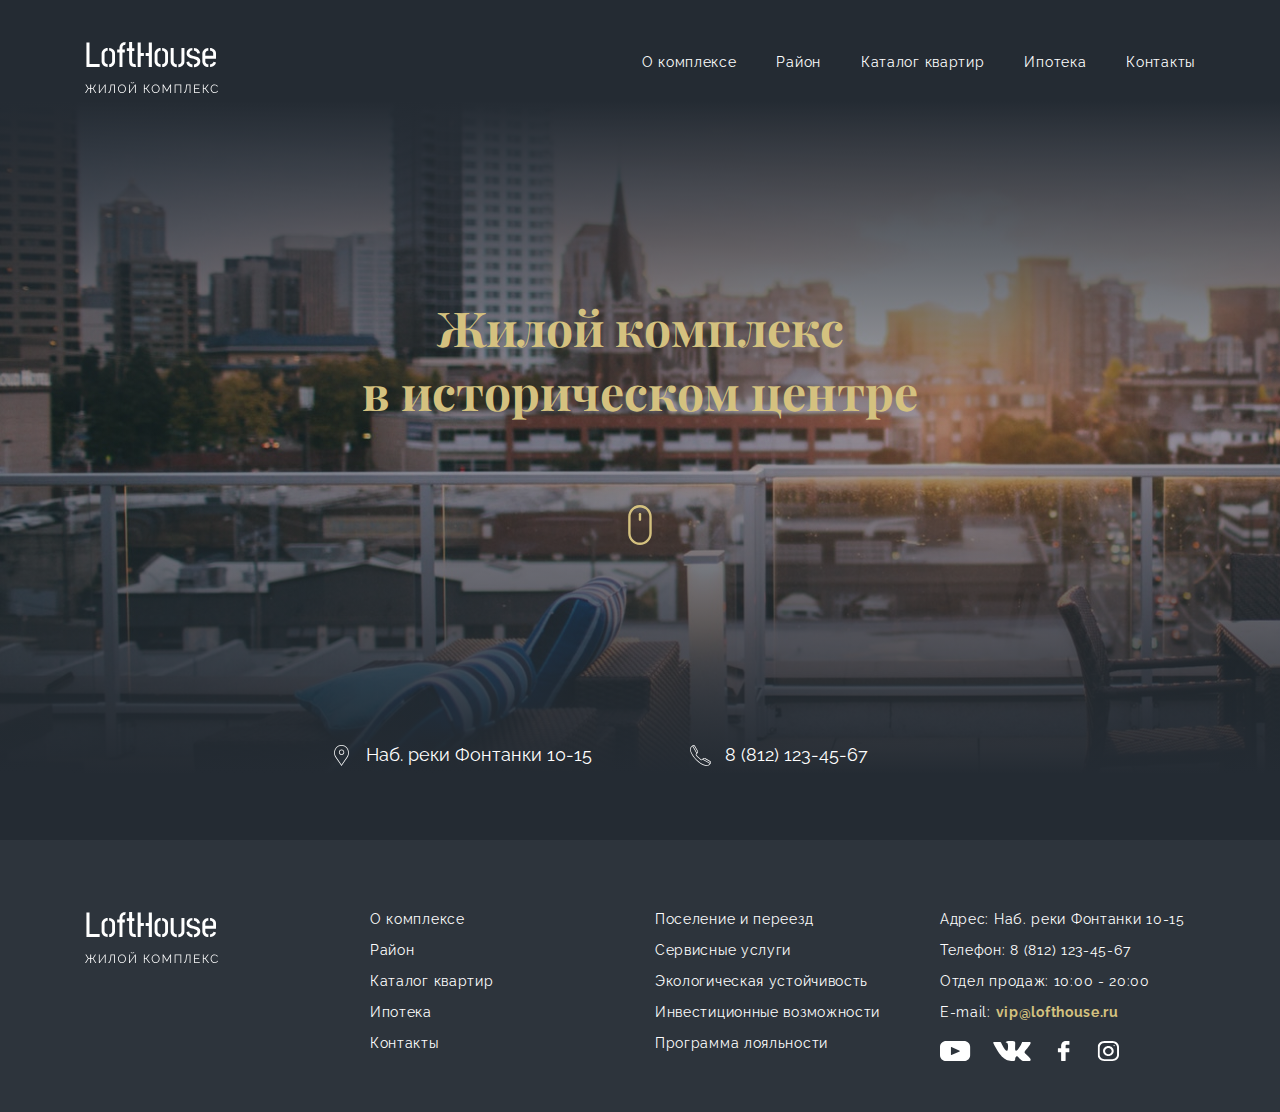
<file: about.html>
<!DOCTYPE html>
<html lang="en">
	<head>
	<meta charset="UTF-8" />
	<meta http-equiv="X-UA-Compatible" content="IE=edge" />
	<meta name="viewport" content="width=device-width, initial-scale=1.0" />
	<link rel="stylesheet" href="css/style.min.css" />
	<title>Про нас</title>
</head>
	<body>
		<div class="wrapper">
			<header class="header">
	<div class="header__container">
		<div class="header__top">
			<div class="header__logo">
				<a href="#" class="logo">
					<img src="img/header/logo.svg" alt="Logo" />
				</a>
			</div>

			<nav class="header__nav nav">
				<ul class="header__list">
					<li class="header__items"><a href="" class="header__link">О комплексе</a></li>
					<li class="header__items"><a href="" class="header__link">Район</a></li>
					<li class="header__items">
						<a href="" class="header__link">Каталог квартир</a>
					</li>
					<li class="header__items"><a href="" class="header__link">Ипотека</a></li>
					<li class="header__items"><a href="" class="header__link">Контакты</a></li>
				</ul>
			</nav>

			<div class="header__burger">
				<span class="header__burger-icon"></span>
			</div>
		</div>

		<h1 class="header__title title">
			Жилой комплекс<br />
			в историческом центре
			<a class="header__title-icon" href="#">
				<img src="img/header/mouse.svg" alt="Scroll icon" />
			</a>
		</h1>

		<div class="header__contacts">
			<a href="#page__map" class="header__contacts-location">Наб. реки Фонтанки 10-15</a>
			<a href="tel:88121234567" class="header__contacts-phone">8 (812) 123-45-67</a>
		</div>
	</div>
</header>

			<main class="page">
				
			</main>
			<footer class="footer">
	<div class="footer__container">
		<div class="footer__row">
			<div class="footer__logo">
				<a href="#" class="Logo">
					<img src="img/footer/logo.svg" alt="Logo" />
				</a>
			</div>

			<nav class="footer__nav">
				<ul class="footer__nav-list">
					<li class="footer__nav-item">
						<a href="#" class="footer__nav-link">О комплексе</a>
					</li>
					<li class="footer__nav-item"><a href="#" class="footer__nav-link">Район</a></li>
					<li class="footer__nav-item">
						<a href="#" class="footer__nav-link">Каталог квартир</a>
					</li>
					<li class="footer__nav-item">
						<a href="#" class="footer__nav-link">Ипотека</a>
					</li>
					<li class="footer__nav-item">
						<a href="#" class="footer__nav-link">Контакты</a>
					</li>
				</ul>
			</nav>

			<nav class="footer__nav">
				<ul class="footer__nav-list">
					<li class="footer__nav-item">
						<a href="#" class="footer__nav-link">Поселение и переезд</a>
					</li>
					<li class="footer__nav-item">
						<a href="#" class="footer__nav-link">Сервисные услуги</a>
					</li>
					<li class="footer__nav-item">
						<a href="#" class="footer__nav-link">Экологическая устойчивость</a>
					</li>
					<li class="footer__nav-item">
						<a href="#" class="footer__nav-link">Инвестиционные возможности</a>
					</li>
					<li class="footer__nav-item">
						<a href="#" class="footer__nav-link">Программа лояльности </a>
					</li>
				</ul>
			</nav>
			<div class="footer__address">
				<ul class="footer__nav-list">
					<li class="footer__nav-item">Адрес: Наб. реки Фонтанки 10-15</li>
					<li class="footer__nav-item">
						Телефон:
						<a href="tel:88121234567" class="footer__nav-link">8 (812) 123-45-67</a>
					</li>
					<li class="footer__nav-item">Отдел продаж: 10:00 - 20:00</li>
					<li class="footer__nav-item">
						E-mail:
						<a
							href="mailto:vip@lofthouse.ru"
							class="footer__nav-link footer__nav-link--accent"
							>vip@lofthouse.ru</a
						>
					</li>
				</ul>
				<ul class="footer__social-list">
					<li class="footer__social-item">
						<a href="#" class="footer__social-link"
							><img src="img/footer/youtube.svg" alt="Youtube"
						/></a>
					</li>
					<li class="footer__social-item">
						<a href="#" class="footer__social-link"
							><img src="img/footer/vk.svg" alt="VK"
						/></a>
					</li>
					<li class="footer__social-item">
						<a href="#" class="footer__social-link"
							><img src="img/footer/facebook.svg" alt="Facebook"
						/></a>
					</li>
					<li class="footer__social-item">
						<a href="#" class="footer__social-link"
							><img src="img/footer/instagram.svg" alt="Instagram"
						/></a>
					</li>
				</ul>
			</div>
		</div>
	</div>
</footer>

		</div>
		<script src="js/app.min.js"></script>
	</body>
</html>
</file>
<file: css/style.min.css>
@import url(https://fonts.googleapis.com/css?family=Raleway:regular,700&display=swap);
@import url(https://fonts.googleapis.com/css?family=Playfair+Display:700&display=swap);
@import url(https://fonts.googleapis.com/css?family=Roboto:300&display=swap);
* {
  padding: 0px;
  margin: 0px;
  border: 0px;
}

*,
*:before,
*:after {
  box-sizing: border-box;
}

html,
body {
  height: 100%;
  min-width: 320px;
}

body {
  -ms-text-size-adjust: 100%;
  -moz-text-size-adjust: 100%;
  -webkit-text-size-adjust: 100%;
  -webkit-font-smoothing: antialiased;
  -moz-osx-font-smoothing: grayscale;
}

input,
button,
textarea {
  font-family: "Raleway", sans-serif;
  font-size: inherit;
}

button {
  cursor: pointer;
  color: inherit;
  background-color: transparent;
}

a {
  color: inherit;
  text-decoration: none;
}

ul li {
  list-style: none;
}

img {
  vertical-align: top;
}

h1,
h2,
h3,
h4,
h5,
h6 {
  font-weight: inherit;
  font-size: inherit;
}

body {
  color: #ffffff;
  line-height: 1;
  font-family: "Raleway", sans-serif;
  font-size: 1rem;
  background-color: #242B33;
}

a {
  transition: color 0.3s ease-in 0s;
}
a:hover {
  color: #D4C17F;
}

img {
  max-width: 100%;
}

.none {
  display: none;
}

.visually-hidden {
  /* Contain text within 1px box */
  width: 1px;
  height: 1px;
  overflow: hidden;
  /* Keep the layout */
  position: absolute;
  /* Remove any visible trace (e.g. background color) */
  clip: rect(1px 1px 1px 1px); /* IE6, IE7 */
  clip: rect(1px, 1px, 1px, 1px);
  clip-path: inset(50%); /* browsers in the future */
  /* Prevent the screen reader to skip spaces between words */
  white-space: nowrap;
}

.no-scroll {
  overflow-y: hidden;
}

[class*=__container] {
  margin: 0 auto;
  padding: 0 0.9375rem;
  max-width: 1140px;
}

.title {
  font-family: "Playfair Display", serif;
  font-weight: 700;
  font-size: 36px;
  line-height: 48px;
  color: #D4C17F;
}
@media (max-width: 61.99875em) {
  .title {
    font-size: 30px;
  }
}
@media (max-width: 29.99875em) {
  .title {
    font-size: 26px;
  }
}

.main__benefits {
  padding: 7.5rem 0;
}
@media (max-width: 1124px) {
  .main__benefits {
    padding: 5rem 0;
  }
}
@media (max-width: 29.99875em) {
  .main__benefits {
    padding: 2.5rem 0;
  }
}
.main__map {
  padding: 11.25rem 0;
}
@media (max-width: 61.99875em) {
  .main__map {
    padding: 5rem 0;
  }
}
@media (max-width: 47.99875em) {
  .main__map {
    padding: 2.5rem 0;
  }
}
.main__feedback {
  padding-bottom: 11.25rem;
}
@media (max-width: 61.99875em) {
  .main__feedback {
    padding-bottom: 5rem;
  }
}
@media (max-width: 47.99875em) {
  .main__feedback {
    padding-bottom: 2.5rem;
  }
}

.header {
  position: relative;
  background: linear-gradient(180deg, #242b33 11.98%, rgba(45, 52, 60, 0.38) 51.04%, #242b33 92.19%), url("../img/header/header-bg.jpg");
  background-size: cover;
}
.header__container {
  display: flex;
  flex-direction: column;
  justify-content: space-between;
  padding-top: 1.875rem;
  padding-bottom: 4.625rem;
  min-height: 52.5rem;
}
.header__top {
  display: flex;
  justify-content: space-between;
  align-items: center;
}
.header .header__top--mobile-menu {
  position: fixed;
  top: 0;
  left: 0;
  z-index: 10;
  width: 100%;
  height: 100%;
  display: flex;
  flex-direction: column;
  align-items: center;
  justify-content: flex-start;
  gap: 4.375rem;
  padding-top: 1.25rem;
  padding-bottom: 2.5rem;
  background-color: #242B33;
}
.header .header__top--mobile-menu .header__nav {
  display: block;
}
.header .header__top--mobile-menu .header__list {
  gap: 1.875rem;
}
.header .header__top--mobile-menu .header__burger {
  position: fixed;
  top: 2.6875rem;
  right: 0.9375rem;
}
.header__list {
  display: flex;
  justify-content: space-between;
  column-gap: 2.5rem;
  font-size: 14px;
  line-height: 114.285714%; /* 16/14 */
  letter-spacing: 0.05em;
}
.header__title {
  position: relative;
  padding-bottom: 7.5625rem;
  font-size: 48px;
  line-height: 133.333333%; /* 64/48 */
  text-align: center;
}
.header__title-icon {
  display: block;
  position: absolute;
  left: 50%;
  bottom: 0;
  transform: translate(-50%, 0);
  width: 2.5rem;
  height: 2.5rem;
}
.header__contacts {
  display: grid;
  grid-template-columns: repeat(2, 1fr);
  font-size: 18px;
  line-height: 116.666667%; /* 21/18 */
}
.header__contacts-location {
  position: relative;
  padding-right: 3rem;
  justify-self: flex-end;
}
.header__contacts-location::before {
  content: "";
  position: absolute;
  left: -2.1875rem;
  top: 0;
  width: 1.3125rem;
  height: 1.3125rem;
  background-image: url("../img/header/location.svg");
  background-repeat: no-repeat;
  background-position: center;
}
.header__contacts-phone {
  position: relative;
  padding-left: 5.3125rem;
  justify-self: flex-start;
}
.header__contacts-phone::after {
  content: "";
  position: absolute;
  left: 3.125rem;
  top: 0;
  width: 1.3125rem;
  height: 1.3125rem;
  background-image: url("../img/header/phone.svg");
}
.header__burger {
  display: none;
}

@media (max-width: 47.99875em) {
  .header__container {
    justify-content: flex-start;
    gap: 4.6875rem;
    padding-top: 1.25rem;
    padding-bottom: 2.5rem;
    min-height: auto;
  }
  .header__nav {
    display: none;
  }
  .header__list {
    display: flex;
    flex-direction: column;
    justify-content: space-between;
    align-items: center;
    gap: 1.25rem;
    font-size: 14px;
    line-height: 114.285714%; /* 16/14 */
    letter-spacing: 0.05em;
  }
  .header__title {
    padding-bottom: 6.25rem;
    font-size: 36px;
    line-height: 133.333333%;
  }
  .header__contacts {
    display: flex;
    flex-direction: column;
    gap: 1.25rem;
    align-items: center;
    font-size: 16px;
  }
  .header__contacts-location {
    padding-right: 0;
  }
  .header__contacts-location::before {
    left: -1.5625rem;
    width: 1.125rem;
    height: 1.125rem;
    background-size: cover;
  }
  .header__contacts-phone {
    padding-left: 0;
  }
  .header__contacts-phone::after {
    left: -1.875rem;
    width: 1.125rem;
    height: 1.125rem;
    background-size: cover;
  }
  .header__burger {
    z-index: 50;
    display: block;
    position: relative;
    width: 1.875rem;
    height: 1.25rem;
  }
  .header__burger::before, .header__burger::after {
    content: "";
    position: absolute;
    left: 0;
    width: 100%;
    height: 2px;
    background-color: #ffffff;
    transition: all 0.2s ease-in 0s;
  }
  .header__burger::before {
    top: 0;
  }
  .header__burger::after {
    bottom: 0;
  }
  .header__burger span {
    display: block;
    position: absolute;
    width: 100%;
    height: 2px;
    top: 50%;
    transform: translate(0, -50%);
    background-color: #ffffff;
    transition: all 0.2s ease-in 0s;
  }
  .header__burger._active::before {
    top: 50%;
    transform: translate(0, -50%) rotate(45deg);
  }
  .header__burger._active::after {
    bottom: 50%;
    transform: translate(0, 50%) rotate(-45deg);
  }
  .header__burger._active span {
    transform: scale(0);
  }
}
@media (max-width: 29.99875em) {
  .header__container {
    gap: 3.75rem;
    padding-top: 1.25rem;
    padding-bottom: 2.5rem;
  }
  .header__title {
    padding-bottom: 5.625rem;
    font-size: 28px;
  }
}
.benefits {
  position: relative;
  overflow-y: hidden;
}
.benefits::after {
  content: "II";
  position: absolute;
  top: 0;
  left: calc(50% + 555px);
  transform: translate(-50%, 0);
  font-family: "Playfair Display", serif;
  font-weight: 700;
  font-size: 400px;
  line-height: 1.17;
  opacity: 0.02;
}
.benefits__container {
  padding: 0 9.875rem;
}
.benefits__items {
  display: flex;
  justify-content: center;
  column-gap: 4.375rem;
}
.benefits__card {
  text-align: center;
}
.benefits__card-img {
  margin-bottom: 3.3125rem;
}
.benefits__card-text {
  font-family: "Roboto", sans-serif;
  font-weight: 300;
  font-size: 20px;
  line-height: 135%; /* 27/20 */
}

@media (max-width: 1560px) {
  .benefits::after {
    display: none;
  }
}
@media (max-width: 1124px) {
  .benefits__items {
    column-gap: 2.5rem;
  }
  .benefits__card-img {
    margin-bottom: 1.875rem;
  }
  .benefits__card-text {
    font-size: 18px;
  }
}
@media (max-width: 61.99875em) {
  .benefits__container {
    padding: 0 0.9375rem;
  }
  .benefits__items {
    display: grid;
    grid-template-columns: repeat(2, 1fr);
    gap: 2.5rem;
  }
  .benefits__card {
    flex: 0 1 50%;
  }
  .benefits__card-img {
    display: inline-block;
    max-width: 3.75rem;
    margin-bottom: 1.25rem;
  }
}
@media (max-width: 29.99875em) {
  .benefits__items {
    grid-template-columns: 1fr;
  }
  .benefits__card-img {
    max-width: 3.125rem;
  }
}
.apartments {
  position: relative;
}
.apartments::before {
  content: "III";
  position: absolute;
  top: 0;
  right: calc(50% + 555px);
  transform: translate(50%, 0);
  font-family: "Playfair Display", serif;
  font-weight: 700;
  font-size: 400px;
  line-height: 1;
  opacity: 0.02;
}
.apartments__title {
  margin-bottom: 5.5rem;
}
.apartments__cards {
  display: grid;
  grid-template-columns: repeat(2, 1fr);
  gap: 1.875rem;
}
.apartments__card {
  position: relative;
  overflow: hidden;
}
.apartments__card::before {
  content: "";
  position: absolute;
  left: 0;
  top: 0;
  width: 100%;
  height: 100%;
  background-image: linear-gradient(180deg, rgba(36, 43, 51, 0) 0%, #242b33 100%);
}
.apartments__card::after {
  opacity: 0;
  content: "";
  position: absolute;
  left: 0.9375rem;
  top: 0.9375rem;
  right: 0.9375rem;
  bottom: 0.9375rem;
  border: 3px double rgba(255, 255, 255, 0.4);
  transition: opacity 0.3s ease-in 0s;
}
.apartments__card:hover {
  color: #ffffff;
}
.apartments__card:hover::after {
  opacity: 1;
}
.apartments__card:hover .apartments__img {
  transform: scale(1.1);
}
.apartments__img {
  width: 100%;
  transition: all 0.3s ease-in 0s;
}
.apartments__card-title {
  position: absolute;
  left: 2.5rem;
  bottom: 2.5rem;
  font-size: 24px;
  line-height: 116.666667%; /* 28/24 */
}

@media (max-width: 1560px) {
  .apartments::before {
    display: none;
  }
}
@media (max-width: 61.99875em) {
  .apartments__title {
    margin-bottom: 3.125rem;
  }
}
@media (max-width: 47.99875em) {
  .apartments__cards {
    grid-template-columns: repeat(auto-fit, minmax(290px, 1fr));
  }
  .apartments__card-title {
    left: 1.875rem;
    bottom: 1.875rem;
  }
}
@media (max-width: 29.99875em) {
  .apartments__card-title {
    font-size: 1.125rem;
  }
}
.cta {
  background: linear-gradient(180deg, #242b33 10.42%, rgba(36, 43, 51, 0) 50.52%, #242b33 90.1%), linear-gradient(0deg, rgba(36, 43, 51, 0.9), rgba(36, 43, 51, 0.9)), url("../img/cta/cta-bg.jpg"), #c4c4c4;
  background-size: cover;
  background-repeat: no-repeat;
  background-position: center;
}
.cta__container {
  padding-top: 11.25rem;
  padding-bottom: 11.25rem;
}
.cta__title {
  margin-bottom: 1.0625rem;
}
.cta__row {
  display: flex;
  column-gap: 1.875rem;
}
.cta__text {
  flex: 1 1 50%;
  line-height: 150%; /* 24/16 */
}
.cta__form {
  flex: 1 1 50%;
}

.form {
  display: grid;
  grid-template-columns: 1fr 1fr;
  column-gap: 1.875rem;
  row-gap: 2.1875rem;
  align-items: center;
}
.form__input {
  padding: 0.75rem;
  min-height: 3.125rem;
  font-size: 14px;
  line-height: 192.857143%; /* 27/14 */
  text-align: center;
  color: #ffffff;
  background-color: rgba(255, 255, 255, 0.2);
  transition: background-color 0.3s ease-in 0s;
  outline: none;
}
.form__input::placeholder {
  color: #BEBEBE;
}
.form__input:focus {
  background-color: rgba(255, 255, 255, 0.25);
}
.form__privacy {
  font-size: 13px;
  line-height: 123.076923%; /* 16/13 */
  text-align: center;
  color: #e7e7e7;
}
.form__btn {
  padding: 0.75rem;
  min-height: 3.125rem;
  font-weight: 700;
  font-size: 16px;
  line-height: 168.75%; /* 27/16 */
  text-align: center;
  background-color: #D4C17F;
  transition: background-color 0.3s ease-in 0s;
}
.form__btn:hover {
  background-color: #e1c872;
}

@media (max-width: 47.99875em) {
  .cta__container {
    padding-top: 5rem;
    padding-bottom: 5rem;
  }
  .cta__row {
    display: flex;
    flex-direction: column;
    gap: 1.875rem;
  }
  .cta__text {
    text-align: center;
  }
}
@media (max-width: 29.99875em) {
  .cta__container {
    padding-top: 3.125rem;
    padding-bottom: 3.125rem;
  }
  .cta__form {
    grid-template-columns: 1fr;
    row-gap: 1.25rem;
    align-items: center;
  }
  .cta__form .form__privacy {
    order: 1;
  }
}
.video {
  position: relative;
  text-align: center;
  overflow-x: hidden;
}
.video::after {
  content: "IV";
  position: absolute;
  top: 0;
  left: calc(50% + 555px);
  transform: translate(-50%, 0);
  font-family: "Playfair Display", serif;
  font-weight: 700;
  font-size: 400px;
  line-height: 1.5;
  opacity: 0.02;
}
.video__link {
  position: relative;
  display: inline-block;
}
.video__link::before {
  content: "";
  position: absolute;
  left: 0;
  top: 0;
  width: 100%;
  height: 100%;
  background-color: rgba(36, 43, 51, 0.8);
  transition: background-color 0.3s ease-in 0s;
}
.video__link:hover::before {
  background-color: rgba(36, 43, 51, 0.7);
}
.video__link:hover .video__icon {
  transform: translate(-50%, -50%) scale(1.1);
  filter: saturate(1.5);
}
.video .video__icon {
  position: absolute;
  left: 50%;
  top: 50%;
  transform: translate(-50%, -50%);
  transition: all 0.3s ease-in 0s;
}

@media (max-width: 1560px) {
  .video::after {
    display: none;
  }
}
@media (max-width: 47.99875em) {
  .video__icon {
    width: 15%;
    height: 15%;
  }
}
.maps {
  position: relative;
}
.maps::before {
  content: "V";
  position: absolute;
  z-index: -1;
  top: 0;
  right: calc(50% + 555px);
  transform: translate(50%, 0);
  font-family: "Playfair Display", serif;
  font-weight: 700;
  font-size: 400px;
  line-height: 1.9;
  opacity: 0.02;
}
.maps__title {
  margin-bottom: 5.5rem;
}

.map {
  height: 22.375rem;
  background-color: #626262;
}

@media (max-width: 1560px) {
  .maps::before {
    display: none;
  }
}
@media (max-width: 61.99875em) {
  .maps__title {
    margin-bottom: 2.75rem;
  }
}
@media (max-width: 47.99875em) {
  .maps__title {
    margin-bottom: 1.5rem;
  }
}
.gm-style-iw, [class*=balloon__content] {
  background-color: #ffffff !important;
  color: #000000 !important;
}

.feedback__title {
  margin-bottom: 2.375rem;
}
.feedback__form {
  display: grid;
  grid-template-columns: repeat(4, 1fr);
}
.feedback__form .form__privacy {
  order: -1;
}

@media (max-width: 61.99875em) {
  .feedback__form {
    grid-template-columns: repeat(2, 1fr);
  }
  .feedback__form .form__privacy {
    order: 0;
  }
}
@media (max-width: 29.99875em) {
  .feedback__form {
    grid-template-columns: 1fr;
    row-gap: 1.25rem;
    align-items: center;
  }
  .feedback__form .form__privacy {
    order: 1;
  }
}
.footer {
  padding-top: 4.5rem;
  padding-bottom: 3.1875rem;
  font-size: 14px;
  line-height: 114.285714%; /* 16/14 */
  letter-spacing: 0.05em;
  background-color: #2D343C;
}
.footer__row {
  display: grid;
  grid-template-columns: repeat(4, 1fr);
  gap: 1.875rem;
}
.footer__logo {
  margin-top: -0.75rem;
}
.footer__nav-list {
  display: grid;
  gap: 0.9375rem;
}
.footer__nav-link--accent {
  font-weight: 700;
  color: #D4C17F;
}
.footer__address {
  display: grid;
  gap: 1.25rem;
}
.footer__social-list {
  display: flex;
  column-gap: 1.375rem;
}
.footer__social-link img {
  transition: transform 0.3s ease-in 0s;
}
.footer__social-link img:hover {
  transform: scale(1.5);
}

@media (max-width: 61.99875em) {
  .footer {
    padding-top: 3.25rem;
    padding-bottom: 1.9375rem;
  }
  .footer__row {
    grid-template-columns: repeat(2, 1fr);
    gap: 1.875rem;
  }
  .footer__logo {
    text-align: center;
  }
  .footer__nav-list {
    gap: 0.9375rem;
    text-align: center;
  }
  .footer__social-list {
    display: flex;
    column-gap: 1.375rem;
    justify-content: center;
  }
}
@media (max-width: 29.99875em) {
  .footer__row {
    grid-template-columns: 1fr;
    gap: 2.5rem;
  }
  .footer__logo {
    text-align: center;
  }
}
</file>
